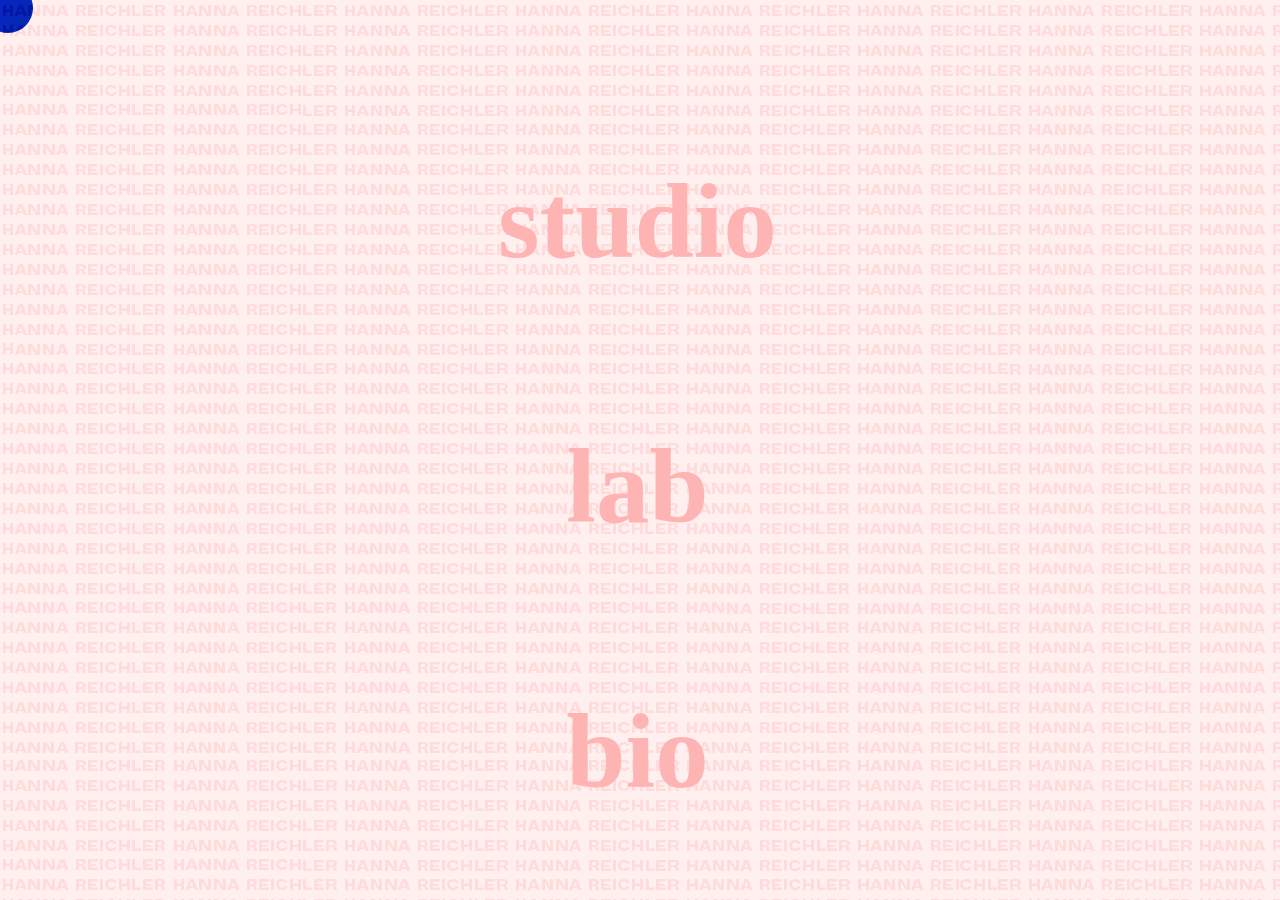
<file: index.html>
<!DOCTYPE html>
<html lang="en">
<head>
<title>Hanna Reichler's Hompage</title>
<meta charset="utf-8">
<meta name="viewport" content="width=device-width, initial-scale=1">
<style>
* {
  box-sizing: border-box;
}

@@font-face {
  font-family: dia;
  src: url(Dia-Black.otf);
}


body {
  background: linear-gradient(black, white);
  background-image: url("hanna.png");
  background-color: #ffb4b4;
  font-family: dia;
  font-kerning: -60;
}


.column {
  float: left;
  width: 33.33%;
  padding: 10px;
  height: 300px;
}


.row:after {
  content: "";
  display: table;
  clear: both;
}

.space {
  margin-top: 300px;
}

@media (max-width: 600px) {
  .column {
    width: 100%;
  }
}

a {
  display: block;
  font-size:80pt;
  margin-top:100px;
  margin-bottom:60px;
  margin-left:45px;
  margin-right:50px;
  font-weight: bold;
  text-align: center;
  color: #ffb4b4;
  text-decoration: none;

}



img {
  display: block;

  margin-top: 300;

  vertical-align: middle;
}



</style>
</head>
<body>

<!-- this section is not my code -->
  <script src="https://ajax.googleapis.com/ajax/libs/jquery/3.3.1/jquery.min.js"></script>
    <div class="cursor cursor-blob"></div>
  <style>
  @media (hover: none) {
          .cursor {
              display: none !important;
          }
      }

      * {
          cursor: none;
      }

      .cursor {
          z-index: 99999999999999 !important;
          transform: translate(-50%, -50%);
          mix-blend-mode: difference;
      }

      .cursor.cursor-blob {
          --size: 28px;
          transition: top 0.04s, left 0.04s, width .2s, height .2s;
          transition-timing-function: ease-out;
      }

      .cursor.cursor-blob {
          width: 50px;
          height: 50px;
          background: linear-gradient(120deg, #f9ca24, #ffbe76, #e056fd, #6ab04c, #30336b, #7ed6df);
          background-size: 1600% 1600%;
          position: absolute;
          pointer-events: none;
          animation: blobRadius 5s ease infinite, blobBackground 15s ease infinite;
        border-radius:360px;
      }


      @keyframes blobBackground {
          0%, 100% {
              background-position: 0% 50%;
          }

          50% {
              background-position: 100% 50%;
          }
      }

      .cursor-blob.active {
          width: 120px;
          height: 120px;
      }
  </style>
      <script>
      $(window).mousemove(function(e) {
          $(".cursor").css({
              left: e.pageX,
              top: e.pageY
          })
      });
      $(window).mousemove(function(e) {
          $("a")
          .on("mouseenter", function() {
              $('.cursor').addClass("active")
          })
      });
      $(window).mousemove(function(e) {
          $("a")
          .on("mouseleave", function() {
              $('.cursor').removeClass("active")
          })
      });
      </script><script>Static.COOKIE_BANNER_CAPABLE = true;</script>
  <script>(function(i,s,o,g,r,a,m){i['GoogleAnalyticsObject']=r;i[r]=i[r]||function(){(i[r].q=i[r].q||[]).push(arguments)},i[r].l=1*new Date();a=s.createElement(o),m=s.getElementsByTagName(o)[0];a.async=1;a.src=g;m.parentNode.insertBefore(a,m)})(window,document,'script','https://www.google-analytics.com/analytics.js','ga');ga('create', 'UA-139870842-1', 'auto');ga('send', 'pageview');</script>

<!-- this is my code now -->
<div class="row">

  <div class="column">
  <h4></h4>

    </div>

  <div class="column">
    <a href="a.html"> <h4>studio</h4> </a>
    <a href="b.html"> <h4>lab</h4> </a>
    <a href="aboutme.html"><h4>bio</h4> </a>
  </div>


  <div class="column">

  </div>


</div>



</body>
</html>
</file>
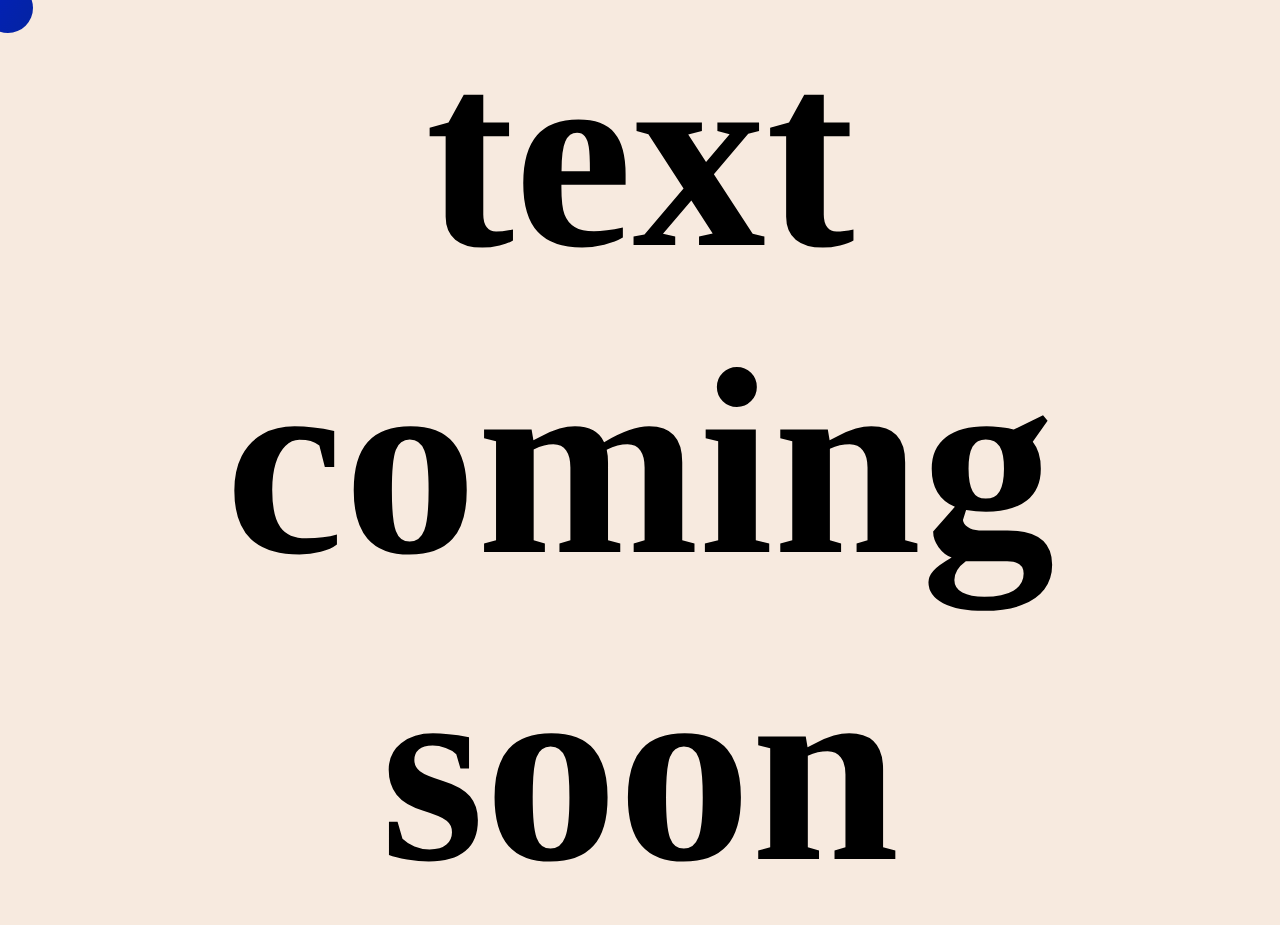
<file: a.html>
<!DOCTYPE html>
<html lang="en">
<head>
<title>studio</title>
<meta charset="utf-8">
<meta name="viewport" content="width=device-width, initial-scale=1">
<style>
* {
  box-sizing: border-box;
}

@@font-face {
  font-family: dia;
  src: url(Dia-Black.otf);
}


body {
  background-color: #f7EADF;
  font-family: dia;
  font-kerning: -60;
}



h1 {
  display: block;
  font-size: 200pt;
  margin-top:-20px;
  margin-bottom:-20px;
  font-weight: bold;
  text-align: center;
  hover: font-size:150%;
}

a:link, a:visited {
  color: black;
  padding: 14px 25px;
  text-align: center;
  text-decoration: none;
  display: inline-block;
}


</style>
</head>
<body>

  <script src="https://ajax.googleapis.com/ajax/libs/jquery/3.3.1/jquery.min.js"></script>
    <div class="cursor cursor-blob"></div>
  <style>
  @media (hover: none) {
          .cursor {
              display: none !important;
          }
      }

      * {
          cursor: none;
      }

      .cursor {
          z-index: 99999999999999 !important;
          transform: translate(-50%, -50%);
          mix-blend-mode: difference;
      }

      .cursor.cursor-blob {
          --size: 28px;
          transition: top 0.04s, left 0.04s, width .2s, height .2s;
          transition-timing-function: ease-out;
      }

      .cursor.cursor-blob {
          width: 50px;
          height: 50px;
          background: linear-gradient(120deg, #f9ca24, #ffbe76, #e056fd, #6ab04c, #30336b, #7ed6df);
          background-size: 1600% 1600%;
          position: absolute;
          pointer-events: none;
          animation: blobRadius 5s ease infinite, blobBackground 15s ease infinite;
        border-radius:360px;
      }


      @keyframes blobBackground {
          0%, 100% {
              background-position: 0% 50%;
          }

          50% {
              background-position: 100% 50%;
          }
      }

      .cursor-blob.active {
          width: 120px;
          height: 120px;
      }
  </style>
      <script>
      $(window).mousemove(function(e) {
          $(".cursor").css({
              left: e.pageX,
              top: e.pageY
          })
      });
      $(window).mousemove(function(e) {
          $("a")
          .on("mouseenter", function() {
              $('.cursor').addClass("active")
          })
      });
      $(window).mousemove(function(e) {
          $("a")
          .on("mouseleave", function() {
              $('.cursor').removeClass("active")
          })
      });
      </script><script>Static.COOKIE_BANNER_CAPABLE = true;</script>
  <script>(function(i,s,o,g,r,a,m){i['GoogleAnalyticsObject']=r;i[r]=i[r]||function(){(i[r].q=i[r].q||[]).push(arguments)},i[r].l=1*new Date();a=s.createElement(o),m=s.getElementsByTagName(o)[0];a.async=1;a.src=g;m.parentNode.insertBefore(a,m)})(window,document,'script','https://www.google-analytics.com/analytics.js','ga');ga('create', 'UA-139870842-1', 'auto');ga('send', 'pageview');</script>

<a href="index.html">
  <h1> text coming soon </h1>
</a>

</body>
</html>
</file>
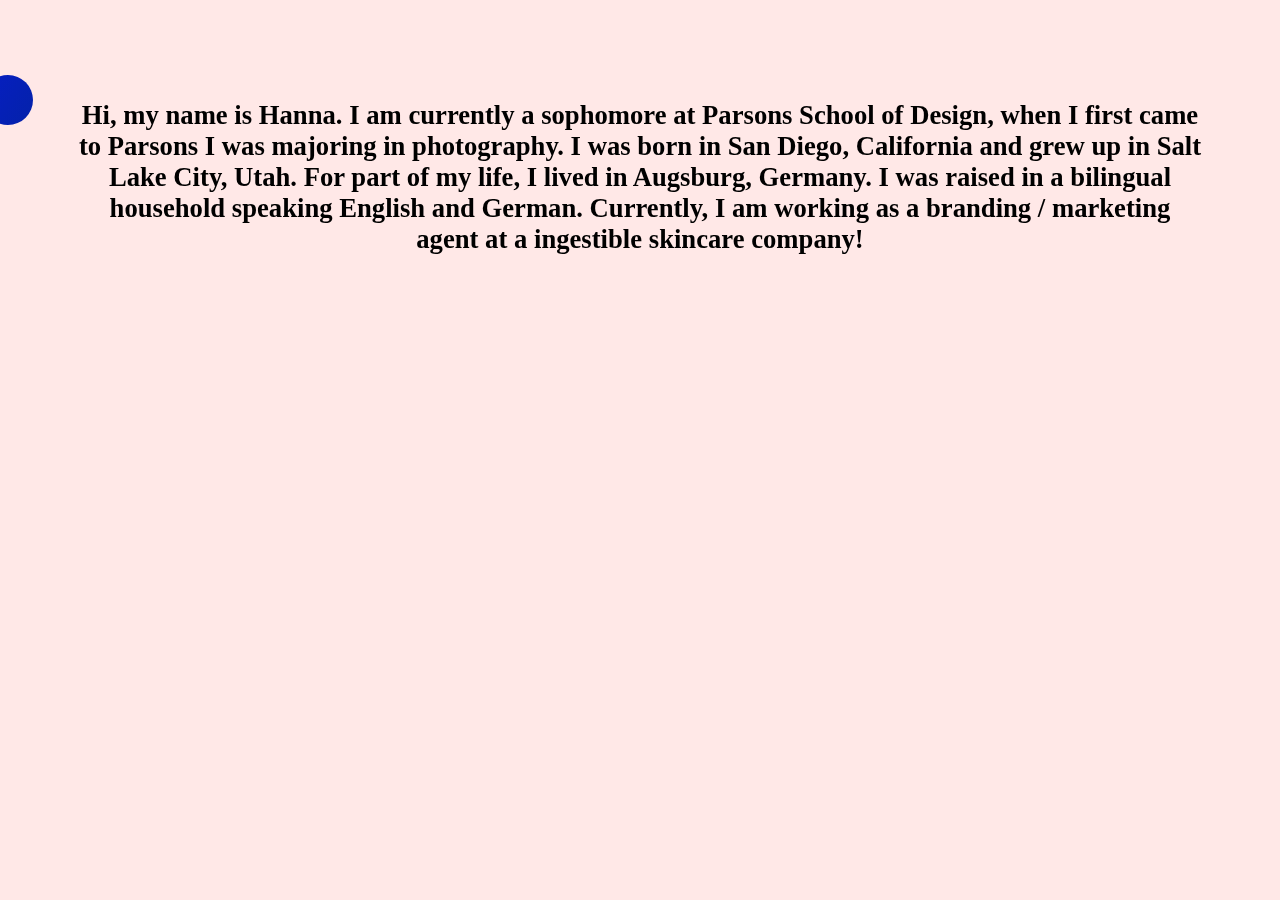
<file: aboutme.html>
<!DOCTYPE html>
<html lang="en">
<head>
<title>studio</title>
<meta charset="utf-8">
<meta name="viewport" content="width=device-width, initial-scale=1">
<style>
* {
  box-sizing: border-box;
}

@@font-face {
  font-family: dia;
  src: url(Dia-Black.otf);
}


body {
  background-color: #ffe8e7;
  font-family: dia;
  font-kerning: -60;
}



h1 {
  display: block;
  font-size: 20pt;
  margin-top:100px;
  margin-right:70px;
  margin-left:70px;
  margin-bottom:-20px;
  font-weight: bold;
  text-align: center;
  hover: font-size:150%;
}

a:link, a:visited {
  color: black;
  padding: 14px 25px;
  text-align: center;
  text-decoration: none;
  display: inline-block;
}


</style>
</head>
<body>

  <script src="https://ajax.googleapis.com/ajax/libs/jquery/3.3.1/jquery.min.js"></script>
    <div class="cursor cursor-blob"></div>
  <style>
  @media (hover: none) {
          .cursor {
              display: none !important;
          }
      }

      * {
          cursor: none;
      }

      .cursor {
          z-index: 99999999999999 !important;
          transform: translate(-50%, -50%);
          mix-blend-mode: difference;
      }

      .cursor.cursor-blob {
          --size: 28px;
          transition: top 0.04s, left 0.04s, width .2s, height .2s;
          transition-timing-function: ease-out;
      }

      .cursor.cursor-blob {
          width: 50px;
          height: 50px;
          background: linear-gradient(120deg, #f9ca24, #ffbe76, #e056fd, #6ab04c, #30336b, #7ed6df);
          background-size: 1600% 1600%;
          position: absolute;
          pointer-events: none;
          animation: blobRadius 5s ease infinite, blobBackground 15s ease infinite;
        border-radius:360px;
      }


      @keyframes blobBackground {
          0%, 100% {
              background-position: 0% 50%;
          }

          50% {
              background-position: 100% 50%;
          }
      }

      .cursor-blob.active {
          width: 120px;
          height: 120px;
      }
  </style>
      <script>
      $(window).mousemove(function(e) {
          $(".cursor").css({
              left: e.pageX,
              top: e.pageY
          })
      });
      $(window).mousemove(function(e) {
          $("a")
          .on("mouseenter", function() {
              $('.cursor').addClass("active")
          })
      });
      $(window).mousemove(function(e) {
          $("a")
          .on("mouseleave", function() {
              $('.cursor').removeClass("active")
          })
      });
      </script><script>Static.COOKIE_BANNER_CAPABLE = true;</script>
  <script>(function(i,s,o,g,r,a,m){i['GoogleAnalyticsObject']=r;i[r]=i[r]||function(){(i[r].q=i[r].q||[]).push(arguments)},i[r].l=1*new Date();a=s.createElement(o),m=s.getElementsByTagName(o)[0];a.async=1;a.src=g;m.parentNode.insertBefore(a,m)})(window,document,'script','https://www.google-analytics.com/analytics.js','ga');ga('create', 'UA-139870842-1', 'auto');ga('send', 'pageview');</script>


  <h1> Hi, my name is Hanna. I am currently a sophomore at Parsons School of Design, when I first came to Parsons I was majoring in photography. I was born in San Diego, California and grew up in Salt Lake City, Utah.
For part of my life, I lived in Augsburg, Germany. I was raised in a bilingual household speaking English and German. Currently, I am working as a branding / marketing agent at a ingestible skincare company! </h1>


</body>
</html>
</file>
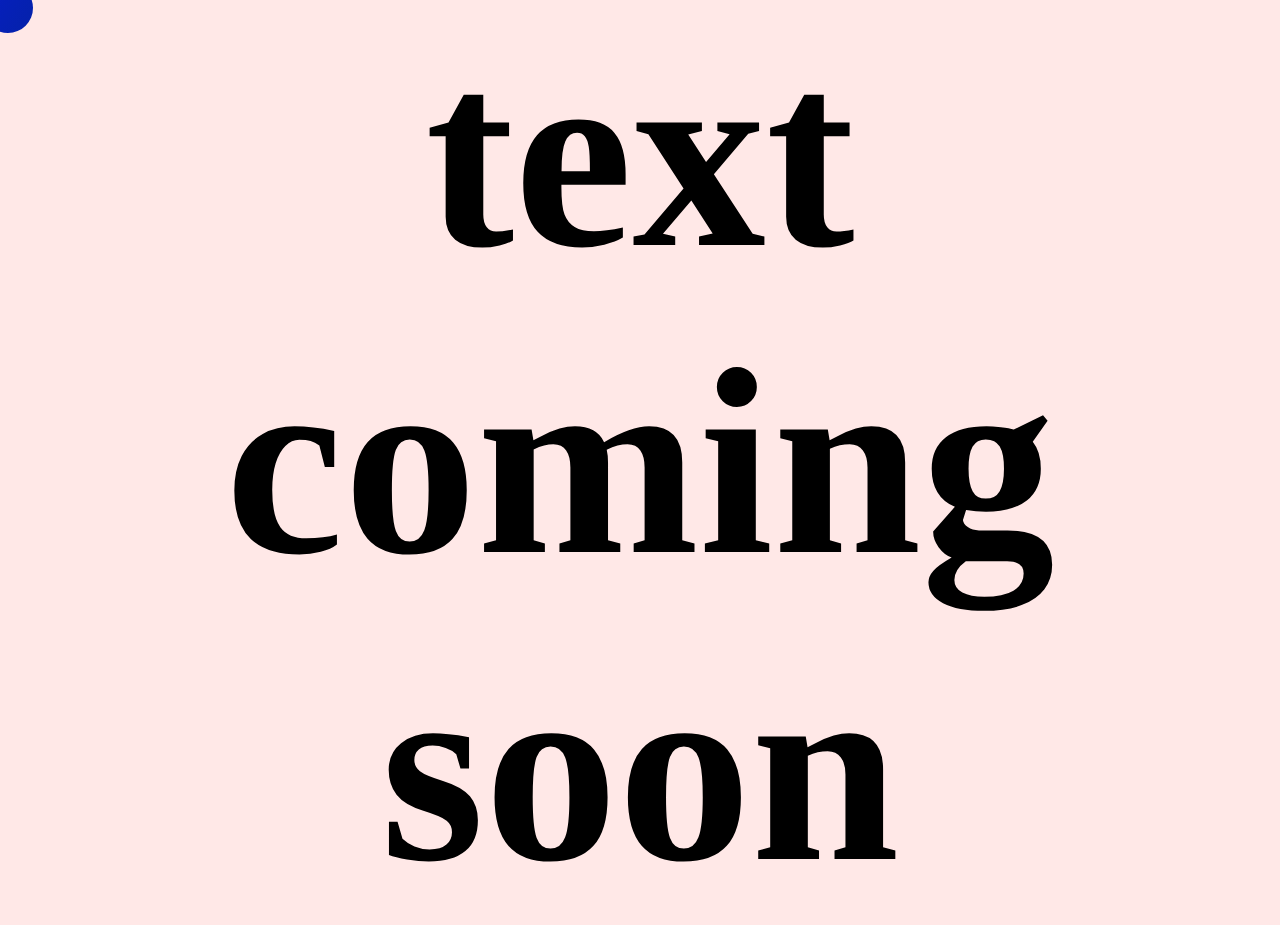
<file: b.html>
<!DOCTYPE html>
<html lang="en">
<head>
<title>lab</title>
<meta charset="utf-8">
<meta name="viewport" content="width=device-width, initial-scale=1">
<style>
* {
  box-sizing: border-box;
}

@@font-face {
  font-family: dia;
  src: url(Dia-Black.otf);
}


body {
  background-color: #ffe8e7;
  font-family: dia;
  font-kerning: -60;
}



h1 {
  display: block;
  font-size: 200pt;
  margin-top:-20px;
  margin-bottom:-20px;
  font-weight: bold;
  text-align: center;
  hover: font-size:150%;
}

a:link, a:visited {
  color: black;
  padding: 14px 25px;
  text-align: center;
  text-decoration: none;
  display: inline-block;
}


</style>
</head>
<body>

  <script src="https://ajax.googleapis.com/ajax/libs/jquery/3.3.1/jquery.min.js"></script>
    <div class="cursor cursor-blob"></div>
  <style>
  @media (hover: none) {
          .cursor {
              display: none !important;
          }
      }

      * {
          cursor: none;
      }

      .cursor {
          z-index: 99999999999999 !important;
          transform: translate(-50%, -50%);
          mix-blend-mode: difference;
      }

      .cursor.cursor-blob {
          --size: 28px;
          transition: top 0.04s, left 0.04s, width .2s, height .2s;
          transition-timing-function: ease-out;
      }

      .cursor.cursor-blob {
          width: 50px;
          height: 50px;
          background: linear-gradient(120deg, #f9ca24, #ffbe76, #e056fd, #6ab04c, #30336b, #7ed6df);
          background-size: 1600% 1600%;
          position: absolute;
          pointer-events: none;
          animation: blobRadius 5s ease infinite, blobBackground 15s ease infinite;
        border-radius:360px;
      }


      @keyframes blobBackground {
          0%, 100% {
              background-position: 0% 50%;
          }

          50% {
              background-position: 100% 50%;
          }
      }

      .cursor-blob.active {
          width: 120px;
          height: 120px;
      }
  </style>
      <script>
      $(window).mousemove(function(e) {
          $(".cursor").css({
              left: e.pageX,
              top: e.pageY
          })
      });
      $(window).mousemove(function(e) {
          $("a")
          .on("mouseenter", function() {
              $('.cursor').addClass("active")
          })
      });
      $(window).mousemove(function(e) {
          $("a")
          .on("mouseleave", function() {
              $('.cursor').removeClass("active")
          })
      });
      </script><script>Static.COOKIE_BANNER_CAPABLE = true;</script>
  <script>(function(i,s,o,g,r,a,m){i['GoogleAnalyticsObject']=r;i[r]=i[r]||function(){(i[r].q=i[r].q||[]).push(arguments)},i[r].l=1*new Date();a=s.createElement(o),m=s.getElementsByTagName(o)[0];a.async=1;a.src=g;m.parentNode.insertBefore(a,m)})(window,document,'script','https://www.google-analytics.com/analytics.js','ga');ga('create', 'UA-139870842-1', 'auto');ga('send', 'pageview');</script>

<a href="index.html">
  <h1> text coming soon </h1>
</a>

</body>
</html>
</file>
